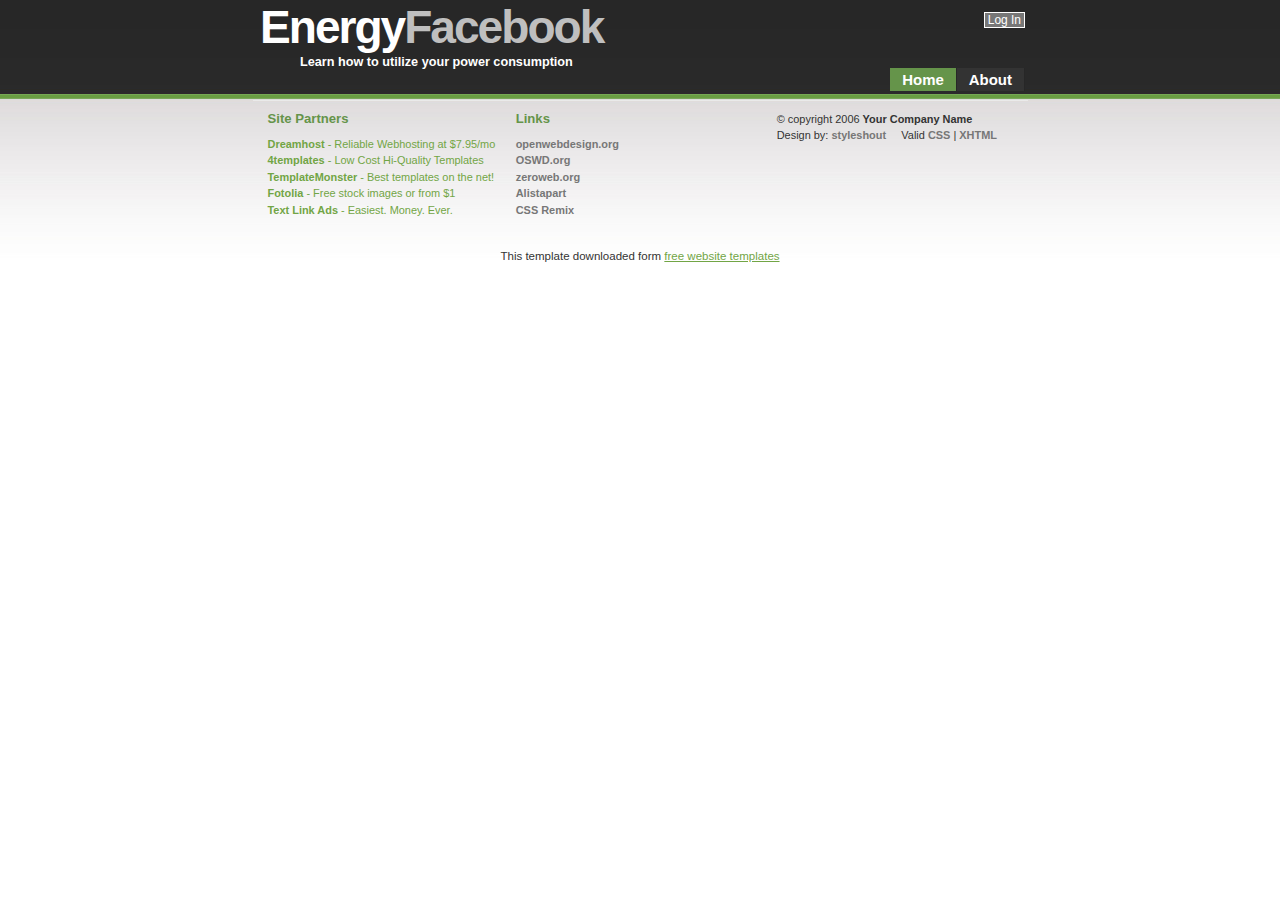
<file: index.html>
<!DOCTYPE html PUBLIC "-//W3C//DTD XHTML 1.0 Strict//EN" "http://www.w3.org/TR/xhtml1/DTD/xhtml1-strict.dtd">
<html xmlns="http://www.w3.org/1999/xhtml" xml:lang="en" lang="en">
<head>
	<title>Energy Facebook</title>
	<meta http-equiv="Content-Type" content="text/html; charset=iso-8859-1" />
	<link rel="stylesheet" href="images/main.css" type="text/css" />
	<script src="Chart-js/Chart.js"></script>
	<script src="Chart-js/src/Chart.StackedBar.js"></script>
</head>
<body>
<div id="fb-root"></div>
<script>
  // This is called with the results from from FB.getLoginStatus().
  function statusChangeCallback(response) {
    console.log('statusChangeCallback');
    console.log(response);
    // The response object is returned with a status field that lets the
    // app know the current login status of the person.
    // Full docs on the response object can be found in the documentation
    // for FB.getLoginStatus().
    if (response.status === 'connected') {
      // Logged into your app and Facebook.
      successfullLogin();
      document.getElementById('content-holder').style.display="inline";
      displayLoginLogoutButton(false);
    } else if (response.status === 'not_authorized') {
      // The person is logged into Facebook, but not your app.
      document.getElementById('status').innerHTML = 'Please log ' +
        'into this app.';
      document.getElementById('content-holder').style.display="none";
      displayLoginLogoutButton(true);
    } else {
      // The person is not logged into Facebook, so we're not sure if
      // they are logged into this app or not.
      document.getElementById('status').innerHTML = 'Please log ' +
        'into Facebook.';
      document.getElementById('content-holder').style.display="none";
      displayLoginLogoutButton(true);
    }
  }
  
  function displayLoginLogoutButton(isLogin) {
  	var button = document.getElementById('logging');
  	if(isLogin) {
  		button.value = "Log In";
  		button.onclick = fbLogin;
  	} else {
  		button.value = "Log Out";
  		button.onclick = fbLogout;
  	}
  	
  }

  // This function is called when someone finishes with the Login
  // Button.  See the onlogin handler attached to it in the sample
  // code below.
  function checkLoginState() {
    FB.getLoginStatus(function(response) {
      statusChangeCallback(response);
    });
  }

  window.fbAsyncInit = function() {
  FB.init({
    appId      : '1543103895920408',
    cookie     : true,  // enable cookies to allow the server to access 
                        // the session
    xfbml      : true,  // parse social plugins on this page
    version    : 'v2.1' // use version 2.1
  });

  // Now that we've initialized the JavaScript SDK, we call 
  // FB.getLoginStatus().  This function gets the state of the
  // person visiting this page and can return one of three states to
  // the callback you provide.  They can be:
  //
  // 1. Logged into your app ('connected')
  // 2. Logged into Facebook, but not your app ('not_authorized')
  // 3. Not logged into Facebook and can't tell if they are logged into
  //    your app or not.
  //
  // These three cases are handled in the callback function.
	
  checkLoginState();
  //FB.getLoginStatus(function(response) {
  //  statusChangeCallback(response);
  //});

  };

  // Load the SDK asynchronously
  (function(d, s, id) {
    var js, fjs = d.getElementsByTagName(s)[0];
    if (d.getElementById(id)) return;
    js = d.createElement(s); js.id = id;
    js.src = "//connect.facebook.net/en_US/sdk.js";
    fjs.parentNode.insertBefore(js, fjs);
  }(document, 'script', 'facebook-jssdk'));

  // Here we run a very simple test of the Graph API after login is
  // successful.  See statusChangeCallback() for when this call is made.
  function successfullLogin() {
    console.log('Welcome!  Fetching your information.... ');
    FB.api('/me', function(response) {
      console.log('Successful login for: ' + response.name);
      document.getElementById('status').innerHTML =
        'Thanks for logging in, ' + response.name + '!';
    });
  }

  function fbLogout() {
  	console.log('Logging out ... ');
  	FB.logout(function(response) {
  		statusChangeCallback(response);
	});
  }
  
  function fbLogin() {
  	console.log('Logging in ... ');
  	FB.login(function(response) {
  		statusChangeCallback(response);
	});
  }
  

// form handling functions //

  function getParams(search_string) {

    var parse = function(params, pairs) {
    	var pair = pairs[0];
    	var parts = pair.split('=');
    	var key = decodeURIComponent(parts[0]);
    	var value = decodeURIComponent(parts.slice(1).join('='));

    	// Handle multiple parameters of the same name
    	if (typeof params[key] === "undefined") {
      		params[key] = value.replace(/\+/g," ");
    	} else {
      		params[key] = [].concat(params[key], value);
    	}
	
    	return pairs.length == 1 ? params : parse(params, pairs.slice(1));
  	};

  	// Get rid of leading ?
  	return search_string.length == 0 ? {} : parse({}, search_string.substr(1).split('&'));
  }


  function eraseContent(element, value) {
  	if(element.value == value) {
  		element.value = '';
  	}
  }
  
  function checkDefault(element, value) {
  	if(element.value == '') {
  		element.value = value;
  	}
  }
  
  function handleFileData() {
  	// Check for the various File API support.
	if (window.File && window.FileReader && window.FileList && window.Blob) {
  	// Great success! All the File APIs are supported.
  		console.log('APIs are supported ... ');
  		var file = document.getElementsByName("dfile")[0];
  		var reader = new FileReader();
        reader.onload = function (theFile) {
        	var content = theFile.target.result;
        	var lines = content.split('\r\n');
        	if(lines[0].startsWith("USER_ID") == false || lines.length < 2) {
        		alert('The data format is not supported!');
        	} else {
        		var line = lines[1];
        		var lineNumber = 1;
        		var currentUserId;
        		var data = [];
        		var consumptionData = {};
        		var count = 0;
        		while(line.startsWith("USER_ID") == false && lineNumber < lines.length) {
        			var userData = line.split(",");
        			var consumption = {
        				userId : userData[0],
        				month : userData[1],
        				value : userData[2] 
        			};
        			currentUserId = userData[0];
        			data[count] = consumption;
        			count++;
        			lineNumber++;
        			line = lines[lineNumber];
        		}
        		lineNumber++;
        		line = lines[lineNumber];
        		consumptionData[currentUserId] = data.slice();
        		console.log(lineNumber);
        		var otherUserId = "";
        		count = 0;
        		while(lineNumber < lines.length) {
        			var userData = line.split(",");
        			var consumption = {
        				userId : userData[0],
        				month : userData[1],
        				value : userData[2] 
        			};
        			if(consumption.userId == otherUserId || otherUserId == "") {
        				data[count] = consumption;
        				count++;
        				otherUserId = consumption.userId;
        			} else {
        				consumptionData[otherUserId] = data.slice();
        				lineNumber--;
        				count = 0;
        				data = [];
        				otherUserId = consumption.userId;
        			}
        			lineNumber++;
        			line = lines[lineNumber];
        		}
        		consumptionData[otherUserId] = data.slice();
        		console.log(consumptionData);
        		
				drawConsumptionGraphs(consumptionData, currentUserId);
        	}
        };
        reader.readAsText(file.files[0]);
	} else {
  		alert('The File APIs are not fully supported in this browser.');
	}
  }
  
  function drawConsumptionGraphs(data, userId) {
	//var randomScalingFactor = function(){ return Math.round(Math.random()*100); };
	
	var userData = [];
	var i;
	for(i = 0; i < data[userId].length; i ++) {
		var element = data[userId][i];
		userData[parseInt(element.month)-1] = parseInt(element.value);
	}
	
	var aggregateData = [0,0,0,0,0,0,0,0,0,0,0,0];
	var minData = [-1,-1,-1,-1,-1,-1,-1,-1,-1,-1,-1,-1];
	var maxData = [-1,-1,-1,-1,-1,-1,-1,-1,-1,-1,-1,-1];
	var cnt = 0;
	var ids = Object.keys(data);
	for(i=0; i < ids.length; i++) {
		if(ids[i] != userId) {
			var elements = data[ids[i]];
			var j;
			for(j = 0; j < elements.length; j ++){
				var element = elements[j];
				var idx = parseInt(element.month)-1;
				var value = parseInt(element.value);
				aggregateData[idx] = ((aggregateData[idx] * cnt + value) / (cnt + 1)).toFixed(2);
				if(minData[idx] < 0 || minData[idx] > value) {
				    minData[idx] = value;
				}
				
				if(maxData[idx] < 0 || maxData[idx] < value) {
				    maxData[idx] = value;
				}
			}
			cnt++;
		}
	}
	
	/*for(i=0; i < 12; i++) {
	    userData[i] = userData[i] - aggregateData[i];
	    minData[i] = minData[i] - aggregateData[i];
	    maxData[i] = maxData[i] - aggregateData[i];
	}*/
	 
	var data = {
		labels : ["Jan","Feb","Mar","Apr","May","Jun","Jul", "Aug", "Sep", "Oct", "Nov", "Dec"],
		datasets : [
		{
			label: "My Data",
            fillColor : "rgba(40, 163, 47, 0.8)",
            strokeColor : "rgba(40, 163, 47, 1)",
            pointColor : "rgba(40, 163, 47, 1)",
            pointStrokeColor : "#fff",
            pointHighlightFill : "#fff",
            pointHighlightStroke : "rgba(40, 163, 47, 1)",
			data : userData
		},
		/*{
            label: "Similar houses min",
            fillColor : "rgba(81, 78, 75, 0.3)",
            strokeColor : "rgba(81, 78, 75, 0.6)",
            pointColor : "rgba(81, 78, 75, 0.6)",
            pointStrokeColor : "#fff",
            pointHighlightFill : "#fff",
            pointHighlightStroke : "rgba(81, 78, 75, 0.6)",
            data : minData
        },*/
        {
            label: "Similar houses avarage",
            fillColor : "rgba(81, 78, 75, 0.5)",
            strokeColor : "rgba(81, 78, 75, 0.7)",
            pointColor : "rgba(81, 78, 75, 0.7)",
            pointStrokeColor : "#fff",
            pointHighlightFill : "#fff",
            pointHighlightStroke : "rgba(81, 78, 75, 0.7)",
            data : aggregateData
        }
        /*,
        {
            label: "Similar houses max",
            fillColor : "rgba(81, 78, 75, 0.7)",
            strokeColor : "rgba(81, 78, 75, 0.9)",
            pointColor : "rgba(81, 78, 75, 0.9)",
            pointStrokeColor : "#fff",
            pointHighlightFill : "#fff",
            pointHighlightStroke : "rgba(81, 78, 75, 0.9)",
            data : maxData
        }*/
		]
	};
  	
	var legendComp = document.getElementById("graphLegend");
    var graphHolder = document.getElementById("graphHolder");
    graphHolder.className = "";
    var ctx = document.getElementById("canvas").getContext("2d");
	window.myBar = new Chart(ctx).Bar(data, {
		responsive: true,
	});
	var legend = window.myBar.generateLegend();
	legendComp.innerHTML = legend;
  }
  
  function processURL() {
  	var params = getParams(location.search);
  	var keys = Object.keys(params);
  	for(i=0; i < keys.length; i++) {
  		if(params[keys[i]] != '') {
	  		document.getElementsByName(keys[i])[0].value = params[keys[i]];
	  	}
  	}
  }
  
  function evaluateSteps() {
  	var details = document.forms['details'].elements;
  	var notFilled = false;
  	for(i=0; i < details.length; i++) {
  		if(details[i].value == '' || details[i].value == 'Number of people' || details[i].value == 'Year Built') {
  			notFilled = true;
  		}
  	}
  	var checkedElement = document.getElementById("details_checked");
  	if(notFilled) {
  		checkedElement.className += " hide";
  	} else {
  		checkedElement.className = checkedElement.className.replace(/hide/g, '');
  	}
  }
  
  window.onload = function() {
  	processURL();
  	evaluateSteps();
  };
  
</script>

<div id="wrap">
  <div id="header">
    <div id="header-content">
      <h1 id="logo">Energy<span class="gray">Facebook</span></h1>
      <h2 id="slogan">Learn how to utilize your power consumption</h2>
      <ul>
        <li><a href="index.html" id="current">Home</a></li>
        <li><a href="about.html">About</a></li>
      </ul>
      <div id="login">
      	<input type="button" value="Log In" id="logging" onclick="fbLogin()"/>
      	<!-- div class="fb-login-button" data-max-rows="1" data-size="small" data-show-faces="false" data-auto-logout-link="true" data-scope="public_profile,email" onlogin="checkLoginState();"></div -->
  		<!--fb:login-button scope="public_profile,email" onlogin="checkLoginState();" autologoutlink="true">
		</fb:login-button -->
		<div id="status"></div>
  	  </div>
    </div>
  </div>
  <div id="content-holder" style="display:none">
  <div class="headerphoto"></div>
  <div id="content-wrap">
    <div id="content">
      <div id="sidebar">
        <div class="sidebox">
          <h1>What is EFB?</h1>
          <p>This is an intiative for educating and inspiring people to optimize their energy usage. In order to be able to provide accurate information we encourage people to share their power consumption, participate in group challenges and be active.</p>
        </div>
        <div class="sidebox">
          <h1 class="clear">Sidebar Menu</h1>
          <ul class="sidemenu">
            <li><a href="index.html" class="top">Home</a></li>
            <li><a href="#PowerConsumption">Power Consumption</a></li>
            <li><a href="#HomeDetails">Home Details</a></li>
            <li><a href="#ConsumptionData">Consumption Data</a></li>
          </ul>
        </div>
      </div>
      <div id="main">
        <div class="post"> 
          <a name="PowerConsumption"></a>
          <h1>Power Consumption</h1>
		  <p>
		  	Your power consumption charts in (kWh):
		  	<div id="graphHolder" class="hide">
				<div>
					<canvas id="canvas" height="270" width="480"></canvas>
				</div>
				<div id="graphLegend">
                </div>
			</div>
		  </p>	          
        </div>
        <h3>Enter your home details:</h3>
        <a name="HomeDetails"></a>
        <form name="details" onsubmit="handleHouseDetails(this);">
          <p>
            <label>Size</label>
			<select name="dsize">
				<option value="" selected></option>
   				<option value="Big House (>300 m2 living space)"> Big House (>300 m2 living space) </option>
   				<option value="Medium House (>200 m2 living space)"> Medium House (>200 m2 living space) </option>
   				<option value="Small House (&lt;200 m2 living space)"> Small House (&lt;200 m2 living space) </option>
   				<option value="Big Apartment (>150 m2 living space)"> Big Apartment (>150 m2 living space) </option>
   				<option value="Medium Apartment (>80 m2 living space)"> Medium Apartment (>80 m2 living space) </option>
   				<option value="Small Apartment (&lt;80 m2 living space)"> Small Apartment (&lt;80 m2 living space) </option>
			</select>
            <label>Number of people</label>
            <input name="dnop" value="Number of people" type="text" class="formField" onfocus="eraseContent(this, 'Number of people');" onblur="checkDefault(this, 'Number of people')"/>
            <label>Year Built</label>
            <input name="dbuilt" value="Year Built" type="text" class="formField" onfocus="eraseContent(this, 'Year Built');" onblur="checkDefault(this, 'Year Built')"/>
            <br />
            <input class="button" type="submit" value="Save"/>
          </p>
        </form>
      	<img id="details_checked" src="images/house-checked.png" class="checked" />
        <h3>Upload Consumption Data:</h3>
        <a name="ConsumptionData"></a>
        <form name="data">
          <p>
            <label>Consumption Data File</label>
            <input name="dfile" value="" type="file" size="30" accept="*.csv"/>
            <br />
            <input class="button" type="button" value="Upload" onclick="handleFileData();"/>
          </p>
        </form>
      </div>
    </div>
  </div>
  </div>
  <div id="footer">
    <div id="footer-content">
      <div class="col float-left">
        <h3>Site Partners</h3>
        <ul>
          <li><strong>Dreamhost</strong> - Reliable Webhosting at $7.95/mo</li>
          <li><strong>4templates</strong> - Low Cost Hi-Quality Templates</li>
          <li><strong>TemplateMonster</strong> - Best templates on the net!</li>
          <li><strong>Fotolia</strong> - Free stock images or from $1</li>
          <li><strong>Text Link Ads</strong> - Easiest. Money. Ever.</li>
        </ul>
      </div>
      <div class="col float-left">
        <h3>Links</h3>
        <ul>
          <li><a href="http://openwebdesign.org/"><strong>openwebdesign.org</strong></a></li>
          <li><a href="http://OSWD.org/"><strong>OSWD.org</strong></a></li>
          <li><a href="http://zeroweb.org/"><strong>zeroweb.org</strong></a></li>
          <li><a href="http://alistapart.com/"><strong>Alistapart</strong></a></li>
          <li><a href="http://cssremix.com/"><strong>CSS Remix</strong></a></li>
        </ul>
      </div>
      <div class="col2 float-right">
        <p> &copy; copyright 2006 <strong>Your Company Name</strong><br />
          Design by: <a href="http://www.styleshout.com"><strong>styleshout</strong></a> &nbsp; &nbsp; Valid <a href="http://jigsaw.w3.org/css-validator/check/referer"><strong>CSS</strong></a> | <a href="http://validator.w3.org/check/referer"><strong>XHTML</strong></a> 
        </p>
      </div>
    </div>
  </div>
</div>
<div class="content-wrap">
	This template  downloaded form <a href='http://all-free-download.com/free-website-templates/'>free website templates</a>
</div>
</body>
</html>
</file>
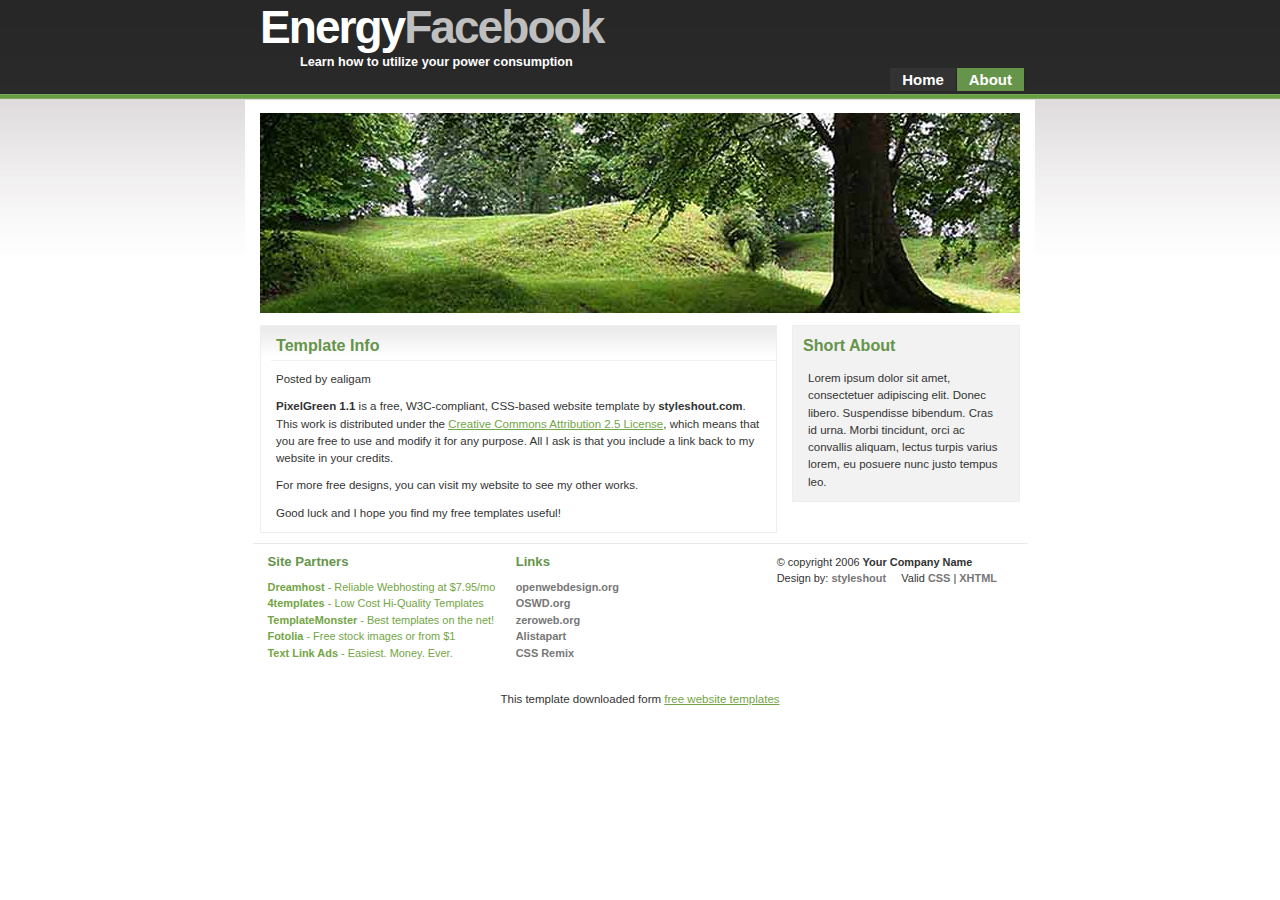
<file: about.html>
<!DOCTYPE html PUBLIC "-//W3C//DTD XHTML 1.0 Strict//EN" "http://www.w3.org/TR/xhtml1/DTD/xhtml1-strict.dtd">
<html xmlns="http://www.w3.org/1999/xhtml" xml:lang="en" lang="en">
<head>
<title>Energy Facebook</title>
<meta http-equiv="Content-Type" content="text/html; charset=iso-8859-1" />
<link rel="stylesheet" href="images/main.css" type="text/css" />
</head>
<body>
<div id="wrap">
  <div id="header">
    <div id="header-content">
      <h1 id="logo">Energy<span class="gray">Facebook</span></h1>
      <h2 id="slogan">Learn how to utilize your power consumption</h2>
      <ul>
        <li><a href="index.html">Home</a></li>
        <li><a href="about.html" id="current">About</a></li>
      </ul>
    </div>
  </div>
  <div class="headerphoto"></div>
  <div id="content-wrap">
    <div id="content">
      <div id="sidebar">
        <div class="sidebox">
          <h1>Short About</h1>
          <p>Lorem ipsum dolor sit amet, consectetuer adipiscing elit. Donec libero. Suspendisse bibendum. Cras id urna. Morbi tincidunt, orci ac convallis aliquam, lectus turpis varius lorem, eu posuere nunc justo tempus leo.</p>
        </div>
        <!--div class="sidebox">
          <h1 class="clear">Sidebar Menu</h1>
          <ul class="sidemenu">
            <li><a href="http://viktorb.github.io/" class="top">Home</a></li>
            <li><a href="#TemplateInfo">Template Info</a></li>
            <li><a href="#SampleTags">Sample Tags</a></li>
            <li><a href="http://all-free-download.com/free-website-templates/">More Templates...</a></li>
            <li><a href="http://all-free-download.com/free-website-templates/">Premium Templates</a></li>
          </ul>
        </div>
        <div class="sidebox">
          <h1>Sponsors</h1>
          <ul class="sidemenu">
            <li>Dreamhost</li>
            <li>4templates</li>
            <li>TemplateMonster</li>
            <li>Fotolia.com</li>
            <li>Text Link Ads</li>
          </ul>
        </div>
        <div class="sidebox">
          <h1>Wise Words</h1>
          <p>&quot;No man can live happily who regards himself alone; who turns everything to his own advantage. You must live for others if you wish to live for yourself.&quot;</p>
          <p class="align-right">- Seneca</p>
        </div>
        <div class="sidebox">
          <h1>Support Styleshout</h1>
          <p>If you are interested in supporting my work and would like to contribute, you are welcome to make a small donation through the donate link on my website - it will be a great help and will surely be appreciated.</p>
        </div>
        <div class="sidebox">
          <h1>Search Box</h1>
          <form action="http://all-free-download.com/free-website-templates/" class="searchform">
            <p>
              <input name="search_query" class="textbox" type="text" />
              <input name="search" class="button" value="Search" type="submit" />
            </p>
          </form>
        </div-->
      </div>
      <div id="main">
        <div class="post"> 
          <!-- a name="TemplateInfo"></a -->
          <h1>Template Info</h1>
          <p>Posted by ealigam</p>
          <p><strong>PixelGreen 1.1</strong> is a free, W3C-compliant, CSS-based website template by <strong>styleshout.com</strong>. This work is distributed under the <a rel="license" target="_blank" href="http://creativecommons.org/licenses/by/2.5/"> Creative Commons Attribution 2.5 License</a>, which means that you are free to use and modify it for any purpose. All I ask is that you include a link back to my website in your credits.</p>
          <p>For more free designs, you can visit my website to see my other works.</p>
          <p>Good luck and I hope you find my free templates useful!</p>
          <!--p class="post-footer align-right"> <a href="http://all-free-download.com/free-website-templates/" class="readmore">Read more</a> <a href="http://all-free-download.com/free-website-templates/" class="comments">Comments (7)</a> <span class="date">Nov 11, 2006</span> </p-->
        </div>
        <!--a name="SampleTags"></a>
        <h1>Sample Tags</h1>
        <h3>Code</h3>
        <p><code> code-sample { <br />
          font-weight: bold;<br />
          font-style: italic;<br />
          } </code></p>
        <h3>Example Lists</h3>
        <ol>
          <li><span>example of ordered list</span></li>
          <li><span>uses span to color the numbers</span></li>
        </ol>
        <ul>
          <li><span>example of unordered list</span></li>
          <li><span>uses span to color the bullets</span></li>
        </ul>
        <h3>Blockquote</h3>
        <blockquote>
          <p>Lorem ipsum dolor sit amet, consectetuer adipiscing elit, sed diam nonummy nibh euismod tincidunt ut laoreet dolore magna aliquam erat....</p>
        </blockquote>
        <h3>Image and text</h3>
        <p> <a href="http://all-free-download.com/free-website-templates/"><img src="images/firefox-gray.jpg" width="100" height="121" alt="firefox-gray"  class="float-left" /></a> Lorem ipsum dolor sit amet, consectetuer adipiscing elit. Donec libero. Suspendisse bibendum. Cras id urna. Morbi tincidunt, orci ac convallis aliquam, lectus turpis varius lorem, eu posuere nunc justo tempus leo. Donec mattis, purus nec placerat bibendum, dui pede condimentum odio, ac blandit ante orci ut diam. Cras fringilla magna. Phasellus suscipit, leo a pharetra condimentum, lorem tellus eleifend magna, eget fringilla velit magna id neque. Curabitur vel urna. In tristique orci porttitor ipsum. Aliquam ornare diam iaculis nibh. Proin luctus, velit pulvinar ullamcorper nonummy, mauris enim eleifend urna, congue egestas elit lectus eu est. </p>
        <h3>Example Form</h3>
        <form action="http://all-free-download.com/free-website-templates/">
          <p>
            <label>Name</label>
            <input name="dname" value="Your Name" type="text" size="30" />
            <label>Email</label>
            <input name="demail" value="Your Email" type="text" size="30" />
            <label>Your Comments</label>
            <textarea rows="5" cols="5"></textarea>
            <br />
            <input class="button" type="submit" />
          </p>
        </form>
        <br />
        -->
      </div>
    </div>
  </div>
  <div id="footer">
    <div id="footer-content">
      <div class="col float-left">
        <h3>Site Partners</h3>
        <ul>
          <li><strong>Dreamhost</strong> - Reliable Webhosting at $7.95/mo</li>
          <li><strong>4templates</strong> - Low Cost Hi-Quality Templates</li>
          <li><strong>TemplateMonster</strong> - Best templates on the net!</li>
          <li><strong>Fotolia</strong> - Free stock images or from $1</li>
          <li><strong>Text Link Ads</strong> - Easiest. Money. Ever.</li>
        </ul>
      </div>
      <div class="col float-left">
        <h3>Links</h3>
        <ul>
          <li><a href="http://openwebdesign.org/"><strong>openwebdesign.org</strong></a></li>
          <li><a href="http://OSWD.org/"><strong>OSWD.org</strong></a></li>
          <li><a href="http://zeroweb.org/"><strong>zeroweb.org</strong></a></li>
          <li><a href="http://alistapart.com/"><strong>Alistapart</strong></a></li>
          <li><a href="http://cssremix.com/"><strong>CSS Remix</strong></a></li>
        </ul>
      </div>
      <div class="col2 float-right">
        <p> &copy; copyright 2006 <strong>Your Company Name</strong><br />
          Design by: <a href="http://www.styleshout.com"><strong>styleshout</strong></a> &nbsp; &nbsp; Valid <a href="http://jigsaw.w3.org/css-validator/check/referer"><strong>CSS</strong></a> | <a href="http://validator.w3.org/check/referer"><strong>XHTML</strong></a> 
        </p>
        <!--ul>
          <li><a href="http://all-free-download.com/free-website-templates/"><strong>Home</strong></a></li>
          <li><a href="http://all-free-download.com/free-website-templates/"><strong>Sitemap</strong></a></li>
          <li><a href="http://all-free-download.com/free-website-templates/"><strong>RSS Feed</strong></a></li>
        </ul-->
      </div>
    </div>
  </div>
</div>
<div class="content-wrap">
	This template  downloaded form <a href='http://all-free-download.com/free-website-templates/'>free website templates</a>
</div>
</body>
</html>
</file>
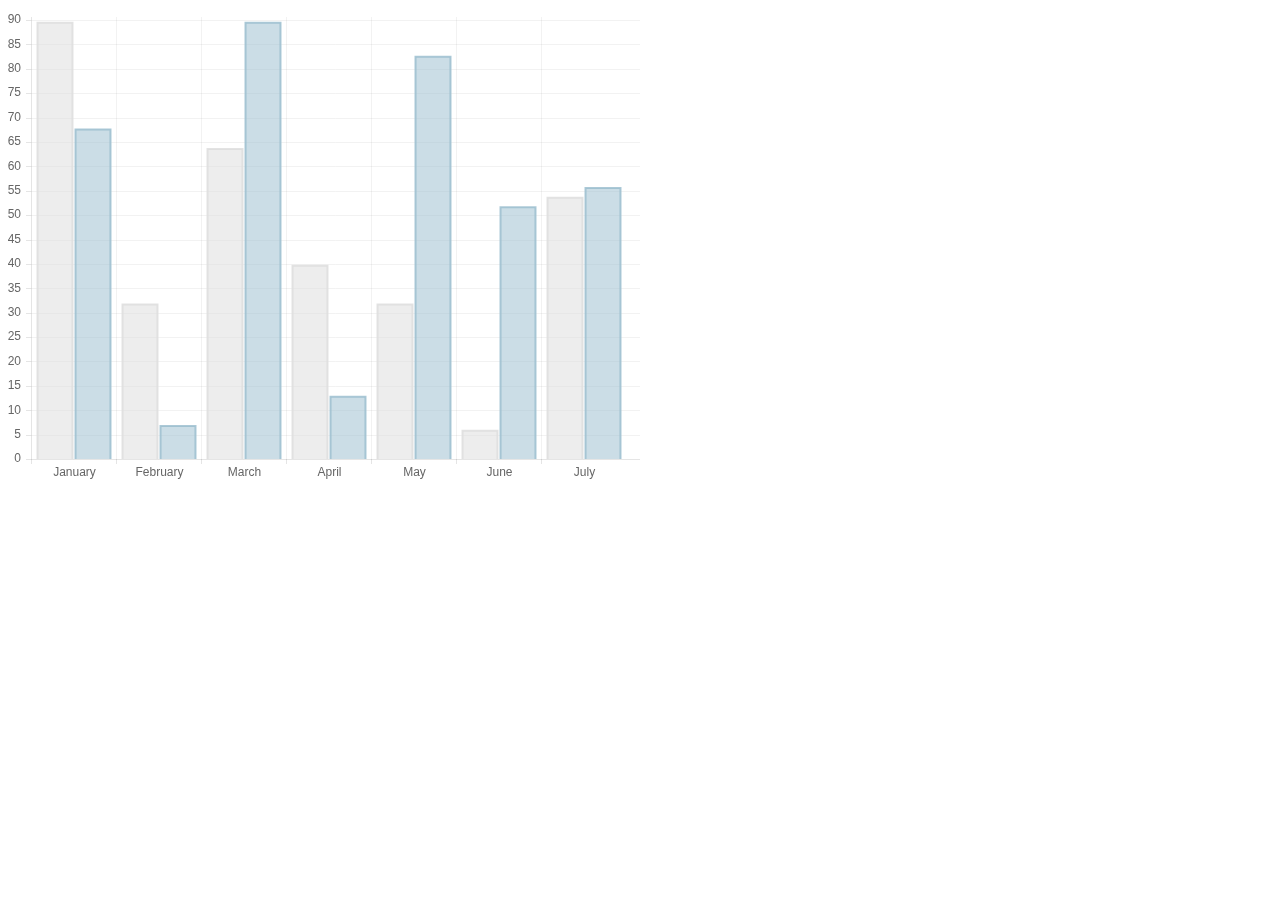
<file: Chart-js/samples/bar.html>
<!doctype html>
<html>
	<head>
		<title>Bar Chart</title>
		<script src="../Chart.js"></script>
	</head>
	<body>
		<div style="width: 50%">
			<canvas id="canvas" height="450" width="600"></canvas>
		</div>


	<script>
	var randomScalingFactor = function(){ return Math.round(Math.random()*100)};

	var barChartData = {
		labels : ["January","February","March","April","May","June","July"],
		datasets : [
			{
				fillColor : "rgba(220,220,220,0.5)",
				strokeColor : "rgba(220,220,220,0.8)",
				highlightFill: "rgba(220,220,220,0.75)",
				highlightStroke: "rgba(220,220,220,1)",
				data : [randomScalingFactor(),randomScalingFactor(),randomScalingFactor(),randomScalingFactor(),randomScalingFactor(),randomScalingFactor(),randomScalingFactor()]
			},
			{
				fillColor : "rgba(151,187,205,0.5)",
				strokeColor : "rgba(151,187,205,0.8)",
				highlightFill : "rgba(151,187,205,0.75)",
				highlightStroke : "rgba(151,187,205,1)",
				data : [randomScalingFactor(),randomScalingFactor(),randomScalingFactor(),randomScalingFactor(),randomScalingFactor(),randomScalingFactor(),randomScalingFactor()]
			}
		]

	};
	window.onload = function(){
        var ctx = document.getElementById("canvas").getContext("2d");
        window.myBar = new Chart(ctx).Bar(barChartData, {
            responsive : true
        });
	};

	</script>
	</body>
</html>
</file>
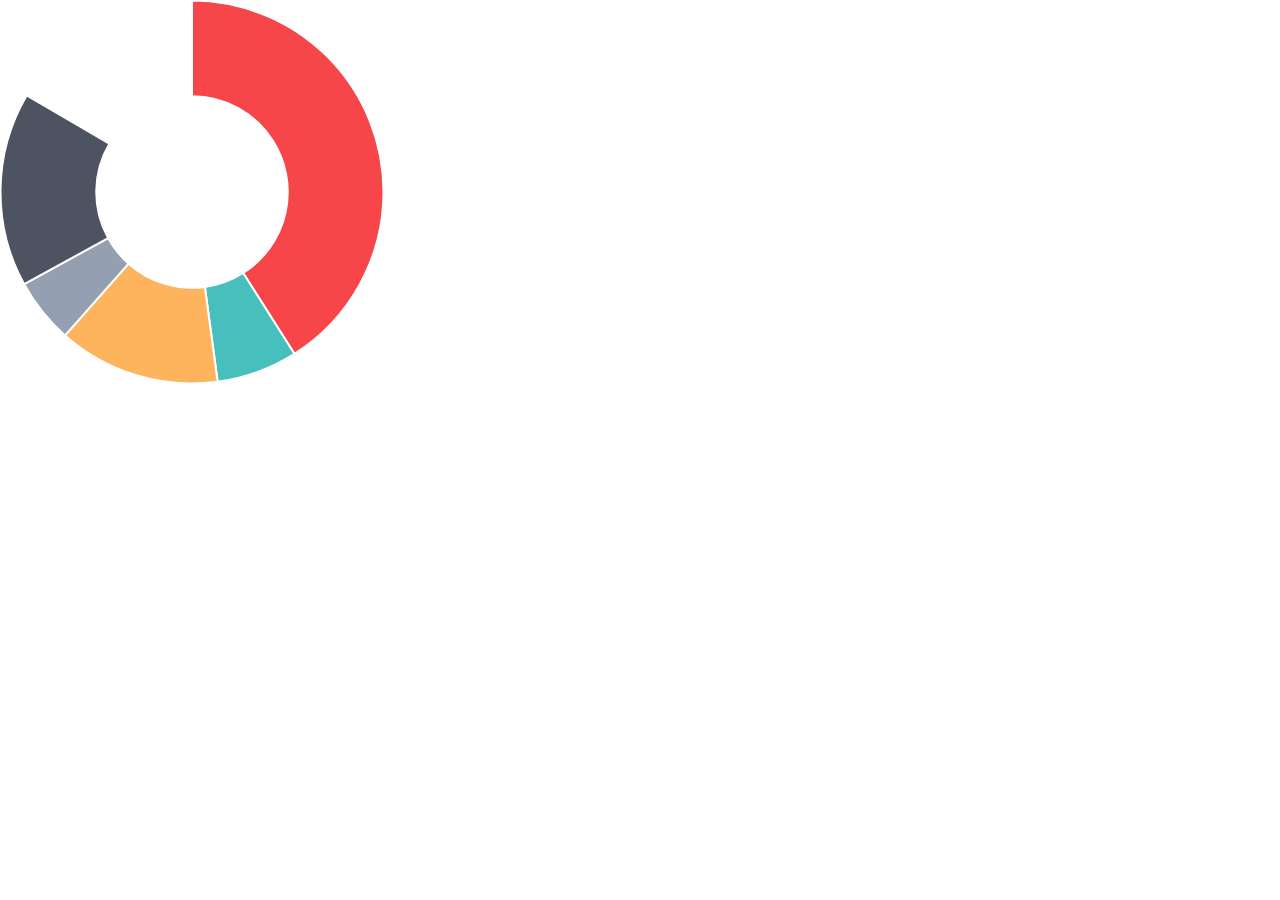
<file: Chart-js/samples/doughnut.html>
<!doctype html>
<html>
	<head>
		<title>Doughnut Chart</title>
		<script src="../Chart.js"></script>
		<style>
			body{
				padding: 0;
				margin: 0;
			}
			#canvas-holder{
				width:30%;
			}
		</style>
	</head>
	<body>
		<div id="canvas-holder">
			<canvas id="chart-area" width="500" height="500"/>
		</div>


	<script>

		var doughnutData = [
				{
					value: 300,
					color:"#F7464A",
					highlight: "#FF5A5E",
					label: "Red"
				},
				{
					value: 50,
					color: "#46BFBD",
					highlight: "#5AD3D1",
					label: "Green"
				},
				{
					value: 100,
					color: "#FDB45C",
					highlight: "#FFC870",
					label: "Yellow"
				},
				{
					value: 40,
					color: "#949FB1",
					highlight: "#A8B3C5",
					label: "Grey"
				},
				{
					value: 120,
					color: "#4D5360",
					highlight: "#616774",
					label: "Dark Grey"
				}

			];

			window.onload = function(){
				var ctx = document.getElementById("chart-area").getContext("2d");
				window.myDoughnut = new Chart(ctx).Doughnut(doughnutData, {responsive : true});
			};



	</script>
	</body>
</html>
</file>
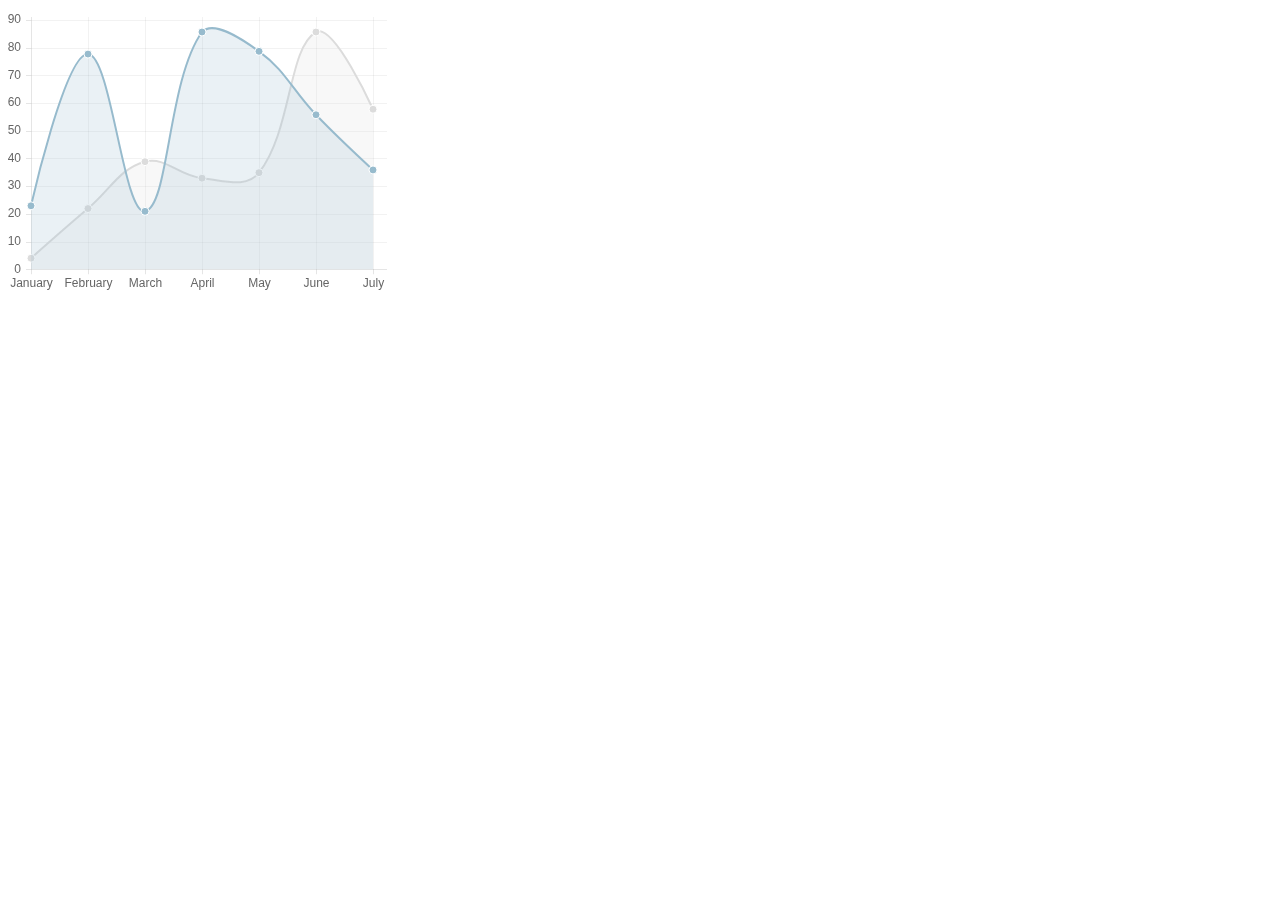
<file: Chart-js/samples/line.html>
<!doctype html>
<html>
	<head>
		<title>Line Chart</title>
		<script src="../Chart.js"></script>
	</head>
	<body>
		<div style="width:30%">
			<div>
				<canvas id="canvas" height="450" width="600"></canvas>
			</div>
		</div>


	<script>
		var randomScalingFactor = function(){ return Math.round(Math.random()*100)};
		var lineChartData = {
			labels : ["January","February","March","April","May","June","July"],
			datasets : [
				{
					label: "My First dataset",
					fillColor : "rgba(220,220,220,0.2)",
					strokeColor : "rgba(220,220,220,1)",
					pointColor : "rgba(220,220,220,1)",
					pointStrokeColor : "#fff",
					pointHighlightFill : "#fff",
					pointHighlightStroke : "rgba(220,220,220,1)",
					data : [randomScalingFactor(),randomScalingFactor(),randomScalingFactor(),randomScalingFactor(),randomScalingFactor(),randomScalingFactor(),randomScalingFactor()]
				},
				{
					label: "My Second dataset",
					fillColor : "rgba(151,187,205,0.2)",
					strokeColor : "rgba(151,187,205,1)",
					pointColor : "rgba(151,187,205,1)",
					pointStrokeColor : "#fff",
					pointHighlightFill : "#fff",
					pointHighlightStroke : "rgba(151,187,205,1)",
					data : [randomScalingFactor(),randomScalingFactor(),randomScalingFactor(),randomScalingFactor(),randomScalingFactor(),randomScalingFactor(),randomScalingFactor()]
				}
			]

		}

	window.onload = function(){
		var ctx = document.getElementById("canvas").getContext("2d");
		window.myLine = new Chart(ctx).Line(lineChartData, {
			responsive: true
		});
	}


	</script>
	</body>
</html>
</file>
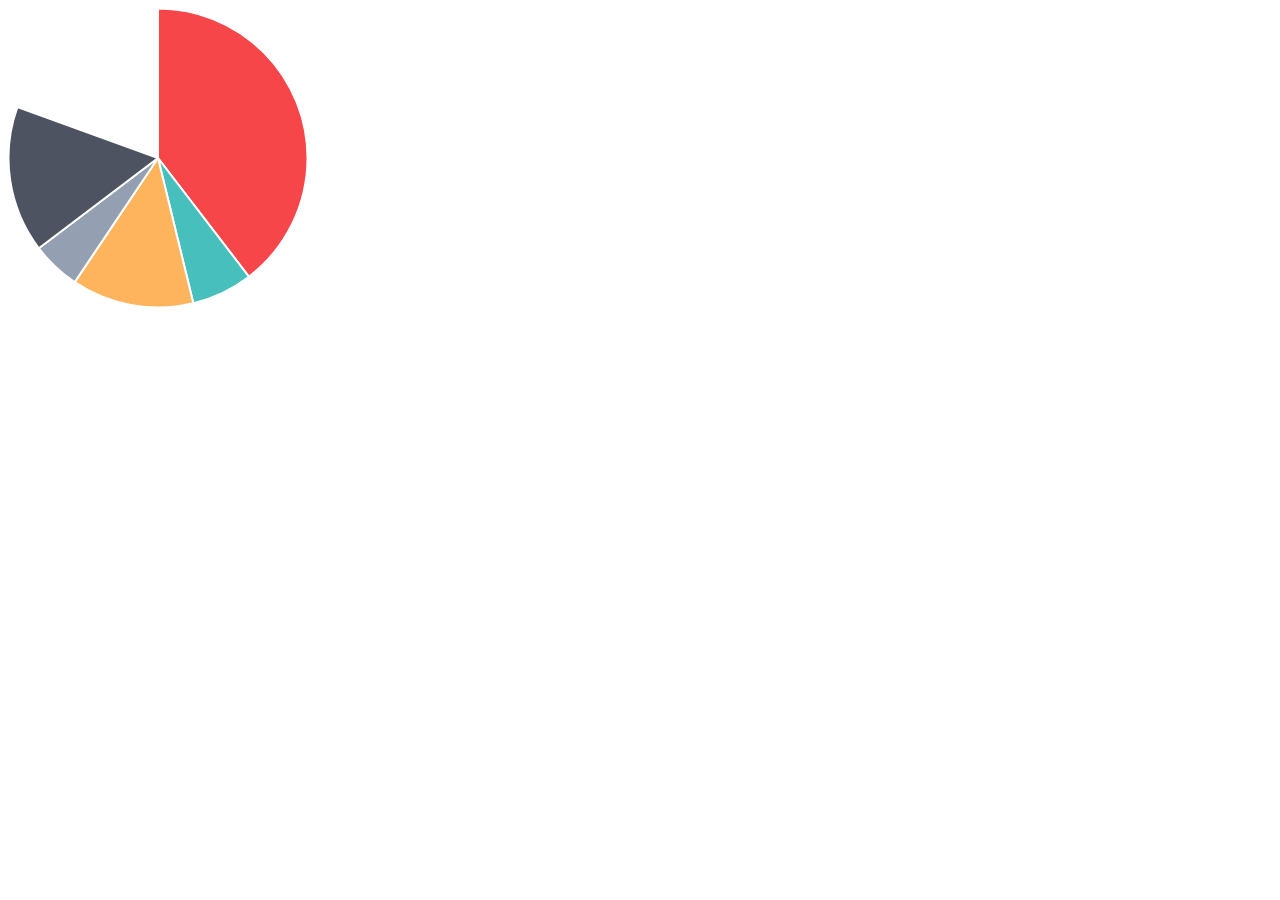
<file: Chart-js/samples/pie.html>
<!doctype html>
<html>
	<head>
		<title>Pie Chart</title>
		<script src="../Chart.js"></script>
	</head>
	<body>
		<div id="canvas-holder">
			<canvas id="chart-area" width="300" height="300"/>
		</div>


	<script>

		var pieData = [
				{
					value: 300,
					color:"#F7464A",
					highlight: "#FF5A5E",
					label: "Red"
				},
				{
					value: 50,
					color: "#46BFBD",
					highlight: "#5AD3D1",
					label: "Green"
				},
				{
					value: 100,
					color: "#FDB45C",
					highlight: "#FFC870",
					label: "Yellow"
				},
				{
					value: 40,
					color: "#949FB1",
					highlight: "#A8B3C5",
					label: "Grey"
				},
				{
					value: 120,
					color: "#4D5360",
					highlight: "#616774",
					label: "Dark Grey"
				}

			];

			window.onload = function(){
				var ctx = document.getElementById("chart-area").getContext("2d");
				window.myPie = new Chart(ctx).Pie(pieData);
			};



	</script>
	</body>
</html>
</file>
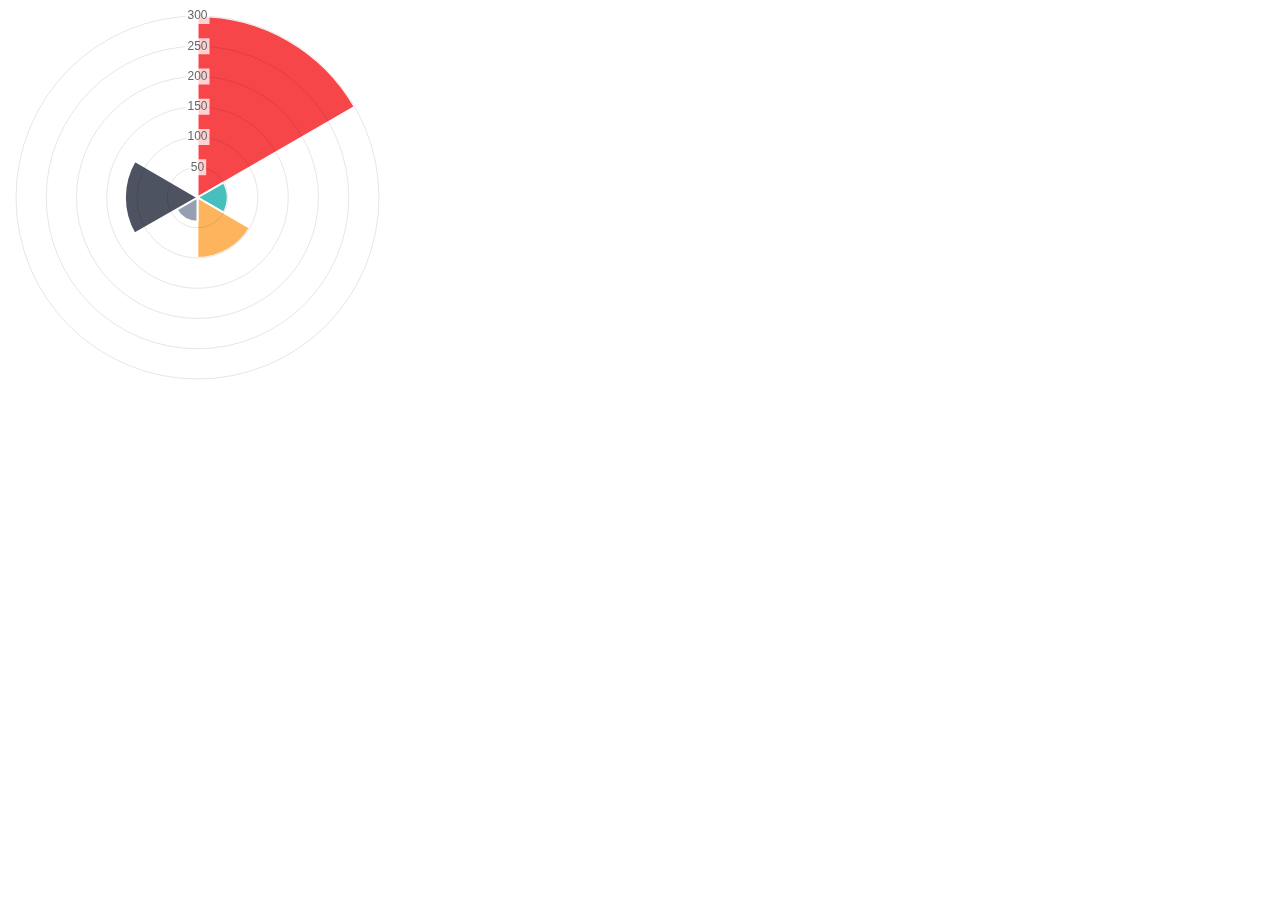
<file: Chart-js/samples/polar-area.html>
<!doctype html>
<html>
	<head>
		<title>Polar Area Chart</title>
		<script src="../Chart.js"></script>
	</head>
	<body>
		<div id="canvas-holder" style="width:30%">
			<canvas id="chart-area" width="300" height="300"/>
		</div>


	<script>

		var polarData = [
				{
					value: 300,
					color:"#F7464A",
					highlight: "#FF5A5E",
					label: "Red"
				},
				{
					value: 50,
					color: "#46BFBD",
					highlight: "#5AD3D1",
					label: "Green"
				},
				{
					value: 100,
					color: "#FDB45C",
					highlight: "#FFC870",
					label: "Yellow"
				},
				{
					value: 40,
					color: "#949FB1",
					highlight: "#A8B3C5",
					label: "Grey"
				},
				{
					value: 120,
					color: "#4D5360",
					highlight: "#616774",
					label: "Dark Grey"
				}

			];

			window.onload = function(){
				var ctx = document.getElementById("chart-area").getContext("2d");
				window.myPolarArea = new Chart(ctx).PolarArea(polarData, {
					responsive:true
				});
			};



	</script>
	</body>
</html>
</file>
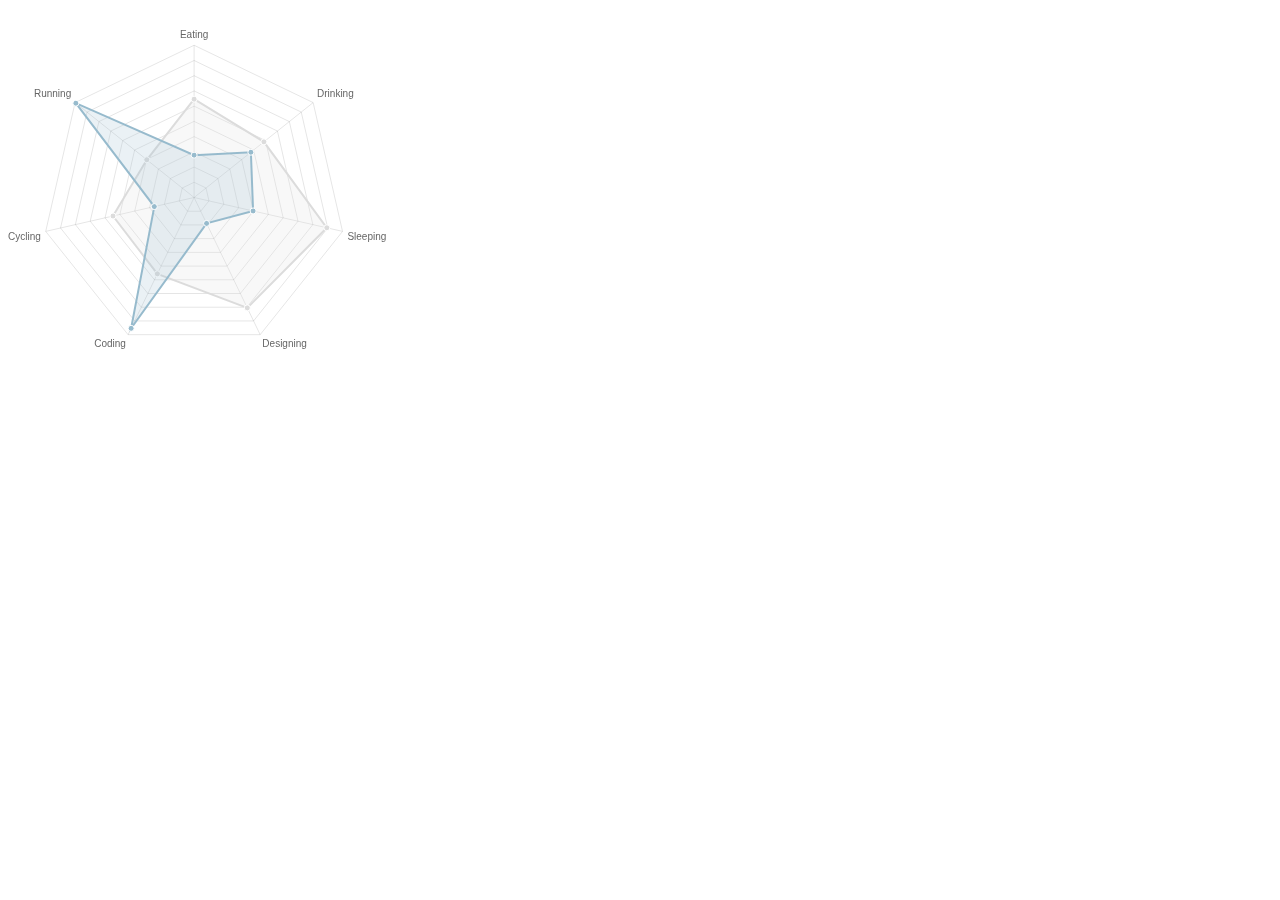
<file: Chart-js/samples/radar.html>
<!doctype html>
<html>
	<head>
		<title>Radar Chart</title>
		<script src="../Chart.js"></script>
		<meta name = "viewport" content = "initial-scale = 1, user-scalable = no">
		<style>
			canvas{
			}
		</style>
	</head>
	<body>
		<div style="width:30%">
			<canvas id="canvas" height="450" width="450"></canvas>
		</div>


	<script>
	var radarChartData = {
		labels: ["Eating", "Drinking", "Sleeping", "Designing", "Coding", "Cycling", "Running"],
		datasets: [
			{
				label: "My First dataset",
				fillColor: "rgba(220,220,220,0.2)",
				strokeColor: "rgba(220,220,220,1)",
				pointColor: "rgba(220,220,220,1)",
				pointStrokeColor: "#fff",
				pointHighlightFill: "#fff",
				pointHighlightStroke: "rgba(220,220,220,1)",
				data: [65,59,90,81,56,55,40]
			},
			{
				label: "My Second dataset",
				fillColor: "rgba(151,187,205,0.2)",
				strokeColor: "rgba(151,187,205,1)",
				pointColor: "rgba(151,187,205,1)",
				pointStrokeColor: "#fff",
				pointHighlightFill: "#fff",
				pointHighlightStroke: "rgba(151,187,205,1)",
				data: [28,48,40,19,96,27,100]
			}
		]
	};

	window.onload = function(){
		window.myRadar = new Chart(document.getElementById("canvas").getContext("2d")).Radar(radarChartData, {
			responsive: true
		});
	}

	</script>
	</body>
</html>
</file>
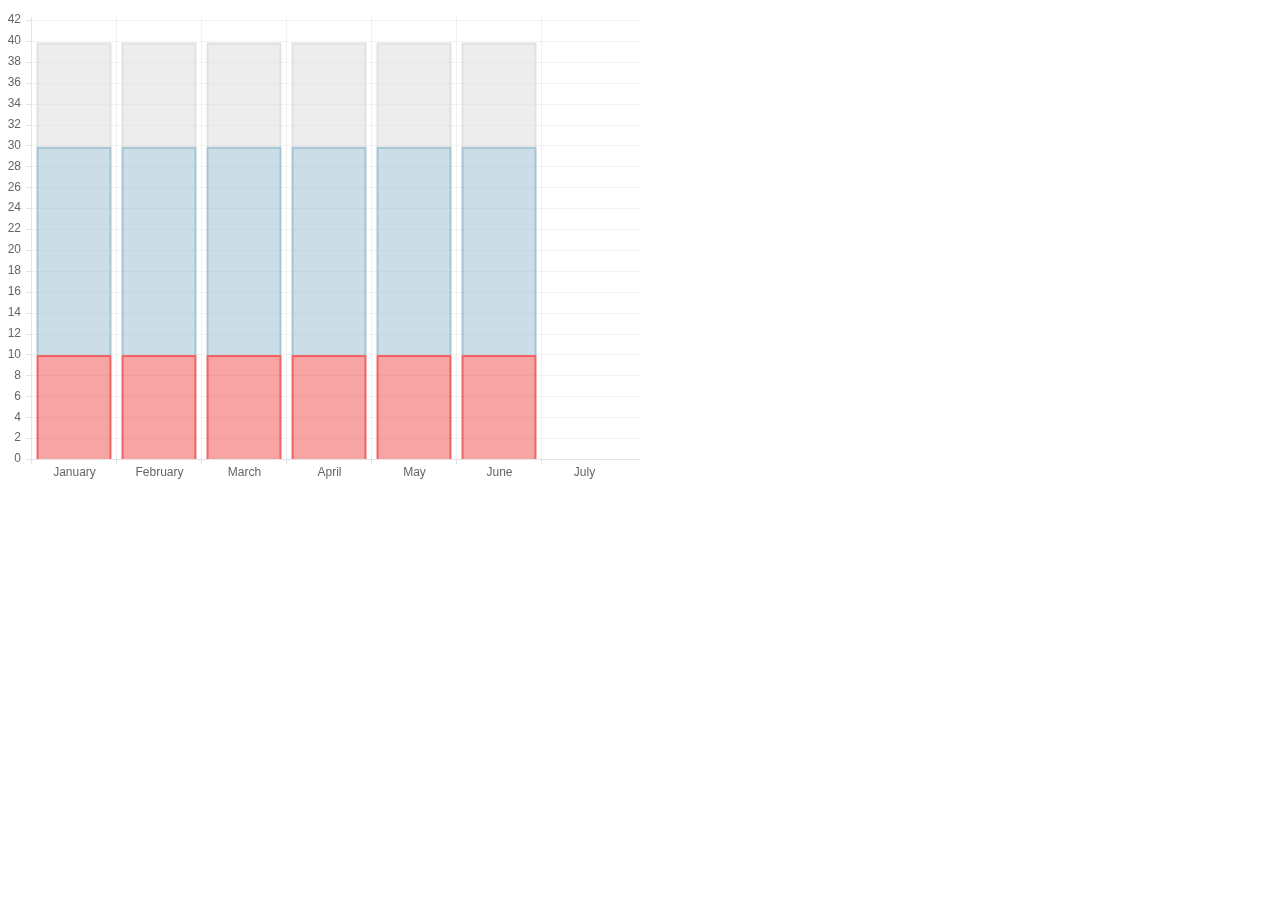
<file: Chart-js/samples/stacked-bar.html>
<!doctype html>
<html>
    <head>
        <title>Stacked Bar Chart</title>
        <script src="../Chart.js"></script>
        <script src="../src/Chart.StackedBar.js"></script>
    </head>
    <body>
        <div style="width: 50%">
            <canvas id="canvas" height="450" width="600"></canvas>
        </div>
        <script>
            var randomScalingFactor = function() {
                return Math.round(Math.random() * 100)
            };
            var barChartData = {
                labels : ["January", "February", "March", "April", "May", "June", "July"],
                datasets : [{
                    fillColor : "rgba(220,220,220,0.5)",
                    strokeColor : "rgba(220,220,220,0.8)",
                    highlightFill : "rgba(220,220,220,0.75)",
                    highlightStroke : "rgba(220,220,220,1)",
                    data : [10, 10, 10, 10, 10, 10]
                }, {
                    fillColor : "rgba(151,187,205,0.5)",
                    strokeColor : "rgba(151,187,205,0.8)",
                    highlightFill : "rgba(151,187,205,0.75)",
                    highlightStroke : "rgba(151,187,205,1)",
                    data : [20, 20, 20, 20, 20, 20]
                }, {
                    fillColor : "rgba(240,73,73,0.5)",
                    strokeColor : "rgba(240,73,73,0.8)",
                    highlightFill : "rgba(240,73,73,0.75)",
                    highlightStroke : "rgba(240,73,73,1)",
                    data : [10, 10, 10, 10, 10, 10]
                }]
            };
            window.onload = function() {
                var ctx = document.getElementById("canvas").getContext("2d");
                window.myBar = new Chart(ctx).StackedBar(barChartData, {
                    responsive : true
                });
            };
        </script>
    </body>
</html>
</file>
<file: images/main.css>
/********************************************
   AUTHOR:  			Erwin Aligam 
   WEBSITE:   			http://www.styleshout.com/
	TEMPLATE NAME: 	PixelGreen
   TEMPLATE CODE: 	S-0010
   VERSION:          1.1          	
 *******************************************/ 
 
/********************************************
   HTML ELEMENTS
********************************************/ 

/* top elements */
* { padding: 0; margin: 0; }

body {
	margin: 0; 	padding: 0;
	font: normal .72em/1.5em 'Trebuchet MS', sans-serif;
	color: #333;
	background: #FFF url(bg.jpg) repeat-x;
	text-align: center;	
	height: 100%;	
}

/* links */
a { background: inherit; color: #72A545; }
a:hover { background: inherit; color: #006699; }

/* headers */
h1, h2, h3 {
	font: bold 1em 'Trebuchet MS', Tahoma, Sans-serif;
	color: #65944A;
}
h1 { font-size: 1.4em; }
h2 { font-size: 1.2em; text-transform: uppercase;}
h3 { font-size: 1.2em; }

p, h1, h2, h3 {
	margin: 10px 15px;
}
ul, ol {
	margin: 10px 30px;
	padding: 0 15px;	
	color: #72A545;	
}
ul span, ol span {
	color: #333;
}

/* images */
img {
	border: 2px solid #CCC;
}
img.float-right {
  margin: 5px 0px 5px 15px;  
}
img.float-left {
  margin: 5px 15px 5px 0px;
}
a img {  
  border: 2px solid #72A545; /* #32CD32; */
}
a:hover img {  
  border: 2px solid #806B4D !important; /* IE fix*/
  border: 2px solid #72A545; /* #32CD32; */
}

code {
  margin: 5px 0;
  padding: 10px;
  text-align: left;
  display: block;
  overflow: auto;  
  font: 500 1em/1.5em 'Lucida Console', 'courier new', monospace;
  /* white-space: pre; */
  background: #FAFAFA;
  border: 1px solid #f2f2f2;  
  border-left: 3px solid #72A545;
}
acronym {
  cursor: help;
  border-bottom: 1px solid #777;
}
blockquote {
	margin: 15px; 	padding: 0 0 0 20px;  	
  	background-color: #FAFAFA; 
	background-position: 8px 10px;
	border: 1px solid #f2f2f2; 
	border-left: 3px solid #72A545;  
	font: bold 1.2em/1.5em "Trebuchet MS", Tahoma, sans-serif; 
	color: #666666;	
}

/* form elements */
form {
	margin:10px; padding: 0;
	border: 1px solid #f2f2f2; 
	background-color: #FAFAFA; 
}
label {
	display:block;
	font-weight:bold;
	margin:5px 0;
}
input {
	padding: 2px;
	border:1px solid #eee;
	font: normal 1em "Trebuchet MS", Tahoma, sans-serif;
	color:#777;
}
textarea {
	width:400px;
	padding:2px;
	font: normal 1em "Trebuchet MS", Tahoma, sans-serif;
	border:1px solid #eee;
	height:100px;
	display:block;
	color:#777;
}
input.button { 
	margin: 10px 0px 0px 0px;
	font: bold 1em "Trebuchet MS", Tahoma, sans-serif;
	background: none repeat scroll 0 0 #777;
    border: 1px solid #fff;
    color: #fff;
	padding: 2px 3px; 
}
input.button:hover {
	background: none repeat scroll 0 0 #65944a;
}

.formField {
	width: 150px;
}

.checked {
    border: none;
    float: right;
    padding-right: 20px;
    position: relative;
    top: -110px;
    width: 100px;
}


/* search form */
.searchform {
	background-color: transparent;
	border: none;	margin: 0; padding: 0;	
}
.searchform p { margin: 10px; padding: 0; }
.searchform input.textbox { 
	width: 130px;
	color: #333; 
	height: 20px;
	padding: 2px;	
	vertical-align: top;
}
.searchform input.button { 
	font: bold 12px Arial, Sans-serif; 
	color: #333;	
	width: 60px;
	height: 26px;
	border: none;
	padding: 3px 5px;	
	vertical-align: top;
}

/***********************
	  LAYOUT
************************/

#header-content, #content, #footer-content {
	width: 760px;
}

/* header */
#header {
	height: 100px;
	text-align: left;	
}
#header-content {
	position: relative;
	margin: 0 auto; padding: 0;
}
#header-content #logo {
	position: absolute;	
	font: bold 4em 'Trebuchet Ms', Sans-serif;
	letter-spacing: -2px; 
	color: #FFF;
	margin: 0; padding: 0;
	
	/* change the values of left and top to adjust the position of the logo */
	top: 0; left: 0px;
}
#header-content #slogan {
	position: absolute;	
	font: bold 1.1em 'Trebuchet Ms', Sans-serif;
	text-transform: none;
	color: #FFF;	
	margin: 0; padding: 0;
	
	/* change the values of left and top to adjust the position of the slogan */
	top: 55px; left: 40px;
}

/* header menu */
#header-content ul {
	position: absolute;
	right: -5px; top: 68px;
	font: bolder 1.3em 'Trebuchet MS', sans-serif;
	color: #FFF;
	list-style: none;
	margin: 0; padding: 0;		
}
#header-content li {
	display: inline;
}
#header-content li a {
	float: left;
	display: block;
	padding: 3px 12px;	
	color: #FFF;
	background-color: #333;
	text-decoration: none;
	border-right: 1px solid #272727;
}
#header-content li a:hover {
	background: #65944A;
	color: #FFF;
}
#header-content li a#current  {
	background: #65944A;
	color: #FFF;
}

#login{
	position: absolute;
	right: -5px; top: 10px;
	font: bolder 1.3em 'Trebuchet MS', sans-serif;
	color: #FFF;
	list-style: none;
	margin: 0; padding: 0;	
	text-align: right;
}

#logging {
	font: 0.8em "Trebuchet MS",Tahoma,sans-serif;
	padding: 0 3px;
	background: none repeat scroll 0 0 #777;
    border: 1px solid #fff;
    color: #fff;
}

#logging:hover {
	background: none repeat scroll 0 0 #65944a;
}


/* header photo */
.headerphoto {
	margin: 0 auto;
	width: 770px;
	height: 200px;
	padding: 15px 10px 10px 10px; 
	background: #FFF url(headerphoto.jpg) no-repeat center;	
}

/* content */
#content-wrap .content-wrap{
	clear: both;
	float: left;
	width: 100%;
}
#content {
	text-align: left;	
	padding: 0;
	margin: 0 auto;	
}
#graphHolder {
	width:90%; 
	text-align: center;
}
#graphLegend {
    text-align: center;
}
#graphLegend ul {
    list-style-type: none;
    color: black;
}
#graphLegend span {
    display: inline-block;
    height: 1em;
    margin: 5px;
    position: relative;
    top: 5px;
    width: 1em;
}
#canvas {
	padding-left: 25px;
}
.content-wrap {
	clear: both;
	float: left;
	width: 100%;
}

/* sidebar */
#sidebar {
	float: right;
	width: 30%;
	margin: 0 0 10px 0; padding: 0;	
}	
#sidebar h1 {
	padding: 10px 0px 5px 10px;
	margin: 0;	
}
.sidebox {
	background: #F2F2F2;
	border: 1px solid #EFEDED;
	margin-bottom: 10px;
}

/* sidebar menu */
#sidebar ul.sidemenu {
	list-style:none;
	margin: 10px 0;
	padding: 0;
	background: #F2F2F2;			
}
#sidebar ul.sidemenu li {
	padding: 0px 10px;
}
#sidebar ul.sidemenu a {
	display:block;
	font-weight:normal;
	color: #333;
	height: 1.5em;	
	padding:.3em 0 .3em 15px;
	line-height: 1.5em;
	border-bottom: 1px dashed #CCC;
	text-decoration:none;
}
#sidebar ul.sidemenu a.top{	
	border-top: 1px dashed #CCC;
}
#sidebar ul.sidemenu a:hover {
	padding: .3em 0 .3em 10px;
	border-left: 5px solid  #65944A;
	color: #65944A;		
}

/* main */
#main {
	float: left;
	width: 68%;	
	margin: 0 0 10px 0; padding: 0;	
}
#main h1 {
	padding: 10px 0 5px 5px;
	margin: 0 0 0 10px;
	border-bottom: 1px solid #f2f2f2; 	
}

.post {
	margin: 0; padding: 0;
	background: #FFF url(gradientbg.jpg) repeat-x;
	border: 1px solid #EFEDED;
}
.post .post-footer {
	background-color: #FAFAFA;
	border: 1px solid #f2f2f2;
	padding: 5px; margin-top: 20px;
	font-size: 95%;
}
.post .post-footer .date {
	background: url('clock.gif') no-repeat 0 center;
	padding-left: 20px; margin: 0 10px 0 5px;
}
.post .post-footer .comments {
	background: url('comment.gif') no-repeat 0 center;
	padding-left: 20px; margin: 0 10px 0 5px;
}
.post .post-footer .readmore {
	background: url('page.gif') no-repeat 0 center;
	padding-left: 20px; margin: 0 10px 0 5px;
}

/* footer */
#footer {
	clear: both;
	margin: 0; padding: 0;
	font: normal .95em/1.5em 'Trebuchet MS', Tahoma, Arial, sans-serif;
	text-align: left;	
}
#footer h3, #footer p {
	margin-left: 0;
}
#footer-content {	
	border-top: 1px solid #EAEAEA;
	margin: 0 auto;
	padding-left: 15px;
}
#footer-content a {
	text-decoration: none;
	color: #777;	
}
#footer-content a:hover {
	text-decoration: underline;
	color: #333;
}
#footer-content ul {
	list-style: none;
	margin: 0; padding: 0;
}
#footer-content .col {
	width: 32%;
	padding: 0 5px 30px 0;	
}
#footer-content .col2 {
	width: 33%;
	padding: 0 0 30px 0;	
}

/* alignment classes */
.float-left  { float: left; }
.float-right { float: right; }
.align-left  { text-align: left; }
.align-right {	text-align: right; }

/* additional classes */
.clear { clear: both; }
.gray  { color: #BFBFBF; }

/* visibility */
.visible { visibility: visible; }
.invisible { visibility: hidden; }
.hide {display: none;}
</file>
